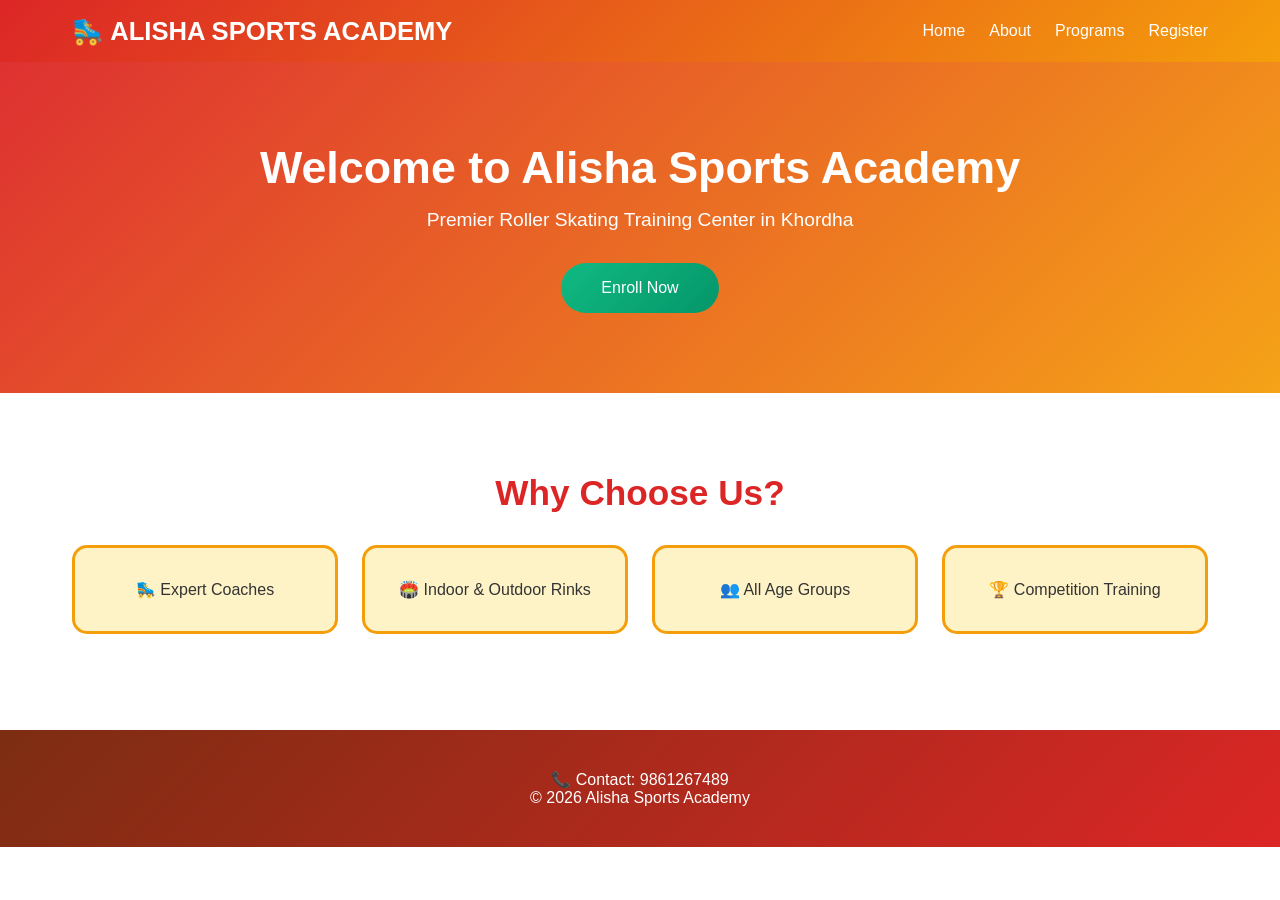
<file: index.html>
<!DOCTYPE html>
<html lang="en">
<head>
    <meta charset="UTF-8">
    <meta name="viewport" content="width=device-width, initial-scale=1.0">
    <title>Alisha Sports Academy - Roller Skating</title>

    <style>
        * { margin: 0; padding: 0; box-sizing: border-box; }
        body { font-family: 'Segoe UI', Tahoma, Geneva, Verdana, sans-serif; color: #333; }

        header {
            background: linear-gradient(135deg, #dc2626, #f59e0b);
            color: #fff;
            padding: 1rem 0;
            position: sticky;
            top: 0;
            z-index: 100;
        }

        nav {
            max-width: 1200px;
            margin: auto;
            padding: 0 2rem;
            display: flex;
            justify-content: space-between;
            align-items: center;
        }

        .logo { font-size: 1.6rem; font-weight: bold; }

        .nav-links {
            list-style: none;
            display: flex;
            gap: 1.5rem;
        }

        .nav-links a {
            color: white;
            text-decoration: none;
            font-weight: 500;
        }

        .container { max-width: 1200px; margin: auto; padding: 2rem; }

        .page { display: none; }
        .page.active { display: block; }

        .hero {
            background: linear-gradient(135deg, rgba(220,38,38,.95), rgba(245,158,11,.95));
            padding: 5rem 2rem;
            text-align: center;
            color: white;
        }

        .hero h1 { font-size: 2.8rem; margin-bottom: 1rem; }
        .hero p { font-size: 1.2rem; margin-bottom: 2rem; }

        .btn {
            background: linear-gradient(135deg, #10b981, #059669);
            color: white;
            border: none;
            padding: 1rem 2.5rem;
            border-radius: 40px;
            font-size: 1rem;
            cursor: pointer;
            text-decoration: none;
            display: inline-block;
        }

        .section-title {
            text-align: center;
            font-size: 2.2rem;
            color: #dc2626;
            margin: 3rem 0 2rem;
        }

        .features {
            display: grid;
            grid-template-columns: repeat(auto-fit, minmax(250px, 1fr));
            gap: 1.5rem;
        }

        .feature-card {
            background: #fef3c7;
            padding: 2rem;
            border-radius: 15px;
            text-align: center;
            border: 3px solid #f59e0b;
        }

        .registration-form {
            max-width: 600px;
            margin: auto;
            background: #fffbeb;
            padding: 2rem;
            border-radius: 15px;
            border: 3px solid #f59e0b;
        }

        .form-group { margin-bottom: 1.2rem; }
        label { font-weight: 600; margin-bottom: .4rem; display: block; }

        input, select, textarea {
            width: 100%;
            padding: .8rem;
            border-radius: 8px;
            border: 2px solid #ddd;
        }

        .success-message {
            background: #10b981;
            color: white;
            padding: 1rem;
            border-radius: 8px;
            text-align: center;
            margin-bottom: 1rem;
            display: none;
        }

        footer {
            background: linear-gradient(135deg, #7c2d12, #dc2626);
            color: white;
            padding: 2.5rem 1rem;
            margin-top: 4rem;
            text-align: center;
        }

        @media(max-width:768px) {
            .hero h1 { font-size: 2rem; }
            nav { padding: 0 1rem; }
        }
    </style>
</head>

<body>

<header>
    <nav>
        <div class="logo">🛼 ALISHA SPORTS ACADEMY</div>
        <ul class="nav-links">
            <li><a href="#" onclick="showPage('home')">Home</a></li>
            <li><a href="#" onclick="showPage('about')">About</a></li>
            <li><a href="#" onclick="showPage('programs')">Programs</a></li>
            <li><a href="#" onclick="showPage('register')">Register</a></li>
        </ul>
    </nav>
</header>

<!-- HOME -->
<div id="home" class="page active">
    <div class="hero">
        <h1>Welcome to Alisha Sports Academy</h1>
        <p>Premier Roller Skating Training Center in Khordha</p>
        <a class="btn" onclick="showPage('register')">Enroll Now</a>
    </div>

    <div class="container">
        <h2 class="section-title">Why Choose Us?</h2>
        <div class="features">
            <div class="feature-card">🛼 Expert Coaches</div>
            <div class="feature-card">🏟️ Indoor & Outdoor Rinks</div>
            <div class="feature-card">👥 All Age Groups</div>
            <div class="feature-card">🏆 Competition Training</div>
        </div>
    </div>
</div>

<!-- ABOUT -->
<div id="about" class="page">
    <div class="container">
        <h2 class="section-title">About Us</h2>
        <p>
            Alisha Sports Academy is dedicated to developing skating skills
            in a safe and professional environment.
        </p>
    </div>
</div>

<!-- PROGRAMS -->
<div id="programs" class="page">
    <div class="container">
        <h2 class="section-title">Programs</h2>
        <ul>
            <li>Beginner</li>
            <li>Intermediate</li>
            <li>Advanced</li>
            <li>Adults</li>
        </ul>
    </div>
</div>

<!-- REGISTER -->
<div id="register" class="page">
    <div class="container">
        <h2 class="section-title">Registration</h2>

        <div class="registration-form">
            <div id="successMsg" class="success-message">
                ✓ Registration submitted successfully
            </div>

            <form id="registrationForm">
                <div class="form-group">
                    <label>Student Name</label>
                    <input type="text" name="studentName" required>
                </div>

                <div class="form-group">
                    <label>Date of Birth</label>
                    <input type="date" name="dob" required>
                </div>

                <div class="form-group">
                    <label>Gender</label>
                    <select name="gender" required>
                        <option value="">Select</option>
                        <option>Male</option>
                        <option>Female</option>
                        <option>Other</option>
                    </select>
                </div>

                <div class="form-group">
                    <label>Parent Name</label>
                    <input type="text" name="parentName" required>
                </div>

                <div class="form-group">
                    <label>Contact Number</label>
                    <input type="tel" name="phone" required pattern="[0-9]{10}">
                </div>

                <div class="form-group">
                    <label>Address</label>
                    <textarea name="address" required></textarea>
                </div>

                <div class="form-group">
                    <label>Skating Level</label>
                    <select name="level" required>
                        <option value="">Select</option>
                        <option>Beginner</option>
                        <option>Intermediate</option>
                        <option>Advanced</option>
                        <option>Adult</option>
                    </select>
                </div>

                <button class="btn" type="submit" style="width:100%">Submit Registration</button>
            </form>
        </div>
    </div>
</div>

<footer>
    <p>📞 Contact: 9861267489</p>
    <p>© 2026 Alisha Sports Academy</p>
</footer>

<script>
    function showPage(id) {
        document.querySelectorAll(".page").forEach(p => p.classList.remove("active"));
        document.getElementById(id).classList.add("active");
        window.scrollTo(0,0);
    }

    document.getElementById("registrationForm").addEventListener("submit", function(e){
        e.preventDefault();

        const f = new FormData(this);
        const ownerNumber = "919861267489";

        const message =
`🛼 New Registration

Student: ${f.get("studentName")}
DOB: ${f.get("dob")}
Gender: ${f.get("gender")}
Parent: ${f.get("parentName")}
Phone: ${f.get("phone")}
Address: ${f.get("address")}
Level: ${f.get("level")}`;

        window.open(
            "https://wa.me/" + ownerNumber + "?text=" + encodeURIComponent(message),
            "_blank"
        );

        document.getElementById("successMsg").style.display = "block";
        this.reset();

        setTimeout(() => {
            document.getElementById("successMsg").style.display = "none";
        }, 5000);
    });
</script>

</body>
</html>
</file>
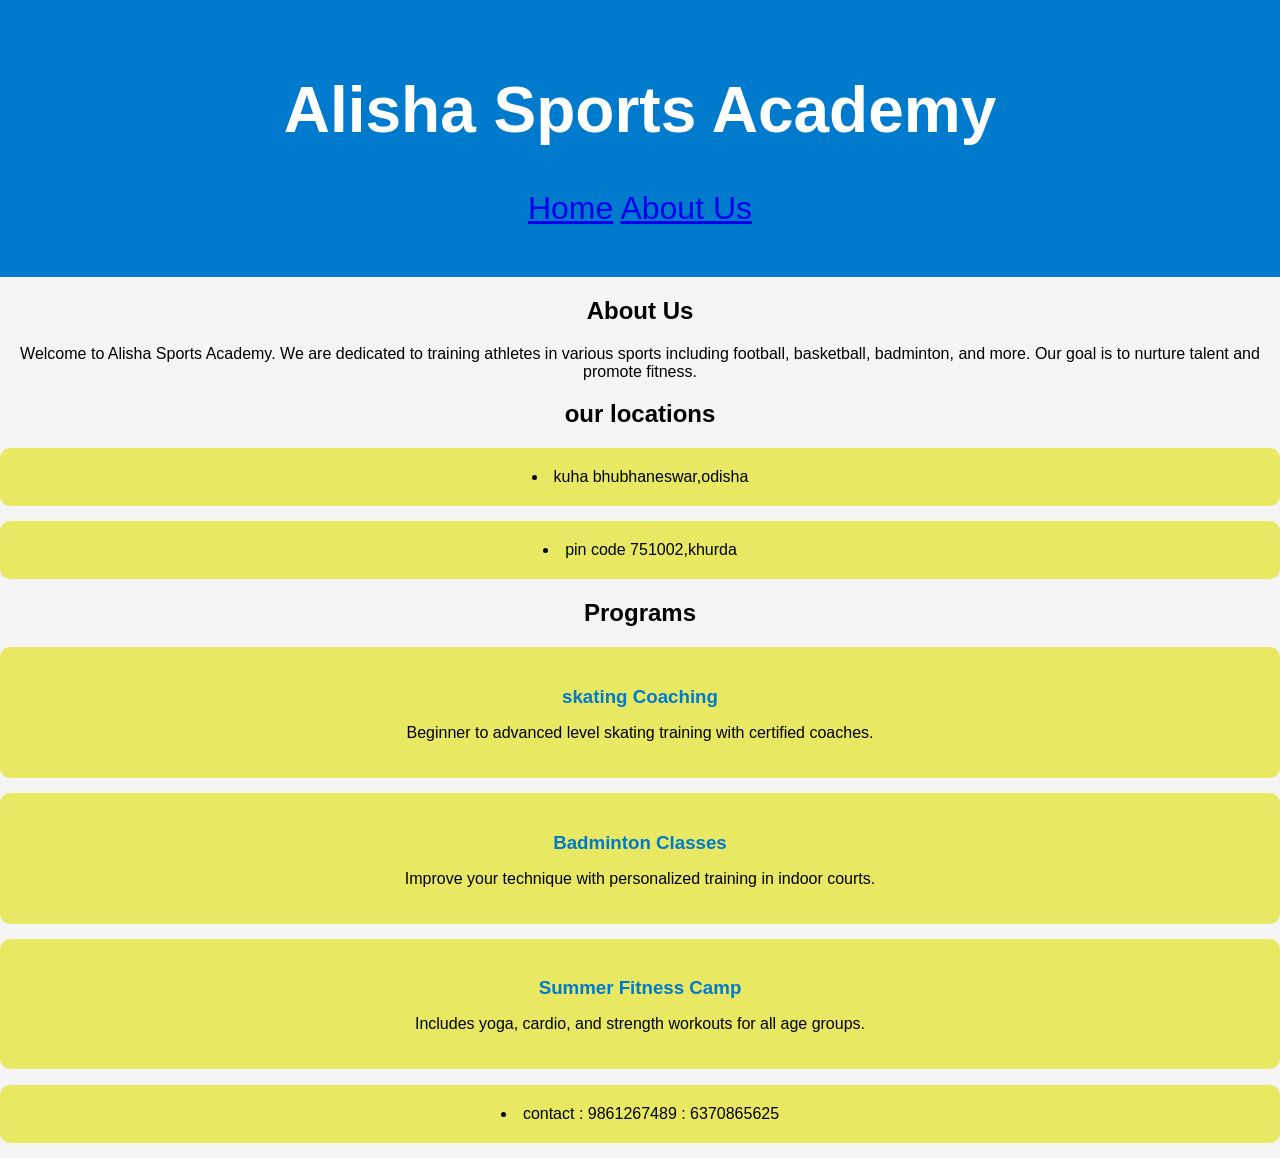
<file: about.html>
<html lang="en">

<head>

<title>Registration | Alisha Sports Academy</title>

<link rel="stylesheet" href="style.css" />

</head>

<body>

<header>

<h1>Alisha Sports Academy</h1>

<nav>

<a href="index.html">Home</a>

<a href="about.html">About Us</a>


</nav>

</header>


<main>
    <h2>About Us</h2>
    <p>Welcome to Alisha Sports Academy. We are dedicated to training athletes in various sports including football, basketball, badminton, and more. Our goal is to nurture talent and promote fitness.</p>
    <h2>our locations</h2>
    <li>
        kuha bhubhaneswar,odisha
    </li>
    <li> 
        pin code 751002,khurda
    </li>
  </main>
<main>
</body>
</html>
<main>
  <h2>Programs</h2>

  <ul>
    <li>
      <h3>skating Coaching</h3>
      <p>Beginner to advanced level skating training with certified coaches.</p>
    </li>
    <li>
      <h3>Badminton Classes</h3>
      <p>Improve your technique with personalized training in indoor courts.</p>
    </li>
    <li>
      <h3>Summer Fitness Camp</h3>
      <p>Includes yoga, cardio, and strength workouts for all age groups.</p>
    </li>
  </ul>
</main>
    
<main>
    <li> 
        contact : 9861267489
                : 6370865625
    
    </li>
</main>
</file>
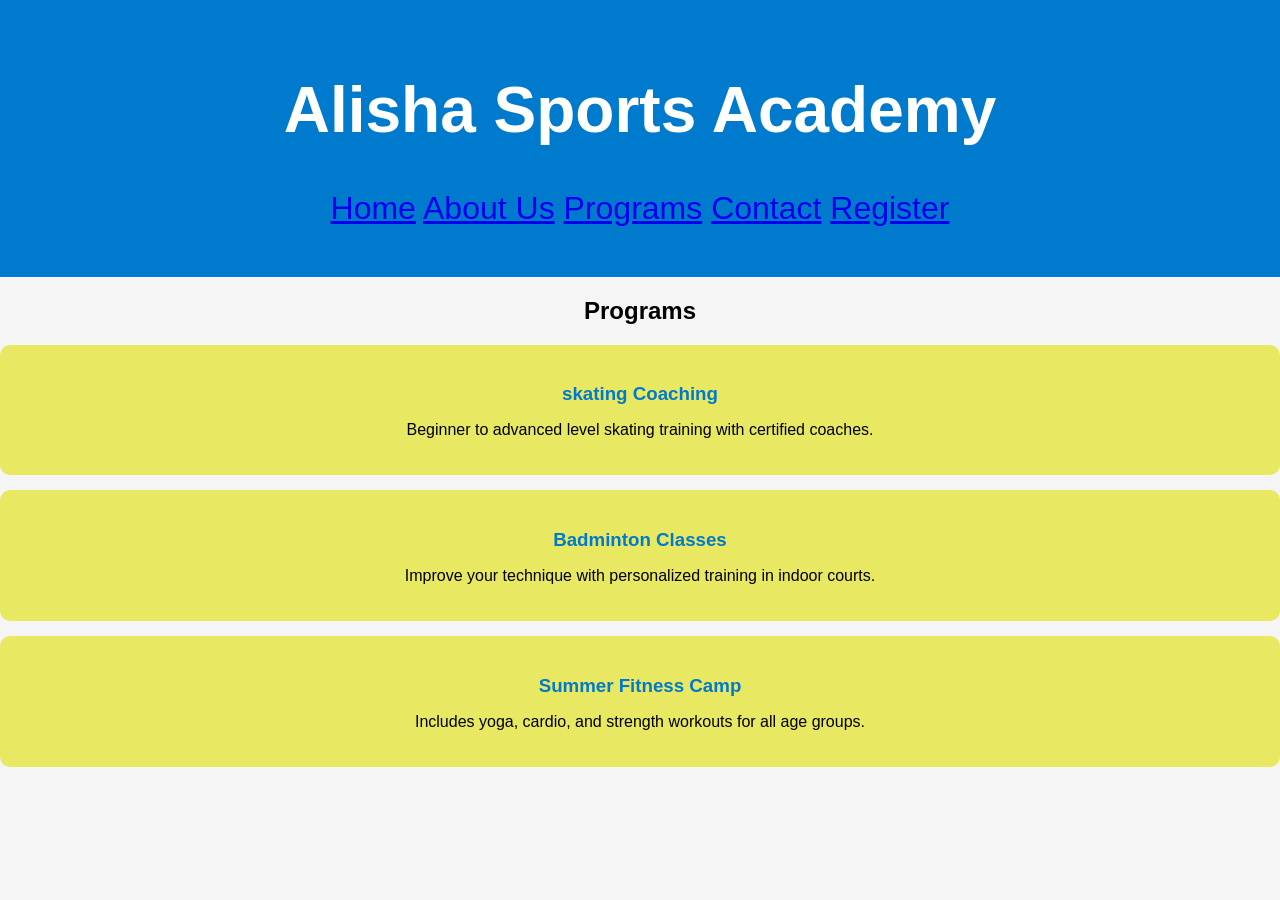
<file: about1.html>
<html lang="en">

<head>

<title>programs| Alisha Sports Academy</title>

<link rel="stylesheet" href="style.css" />

</head>

<body>

<header>

<h1>Alisha Sports Academy</h1>

<nav>

<a href="index.html">Home</a>

<a href="about.html">About Us</a>

<a href="programs.html">Programs</a>

<a href="contact.html">Contact</a>

<a href="registration.html">Register</a>

</nav>

</header>
   <main>
  <h2>Programs</h2>

  <ul>
    <li>
      <h3>skating Coaching</h3>
      <p>Beginner to advanced level skating training with certified coaches.</p>
    </li>
    <li>
      <h3>Badminton Classes</h3>
      <p>Improve your technique with personalized training in indoor courts.</p>
    </li>
    <li>
      <h3>Summer Fitness Camp</h3>
      <p>Includes yoga, cardio, and strength workouts for all age groups.</p>
    </li>
  </ul>
</main>
    
</main>
</body>
</html>
</file>
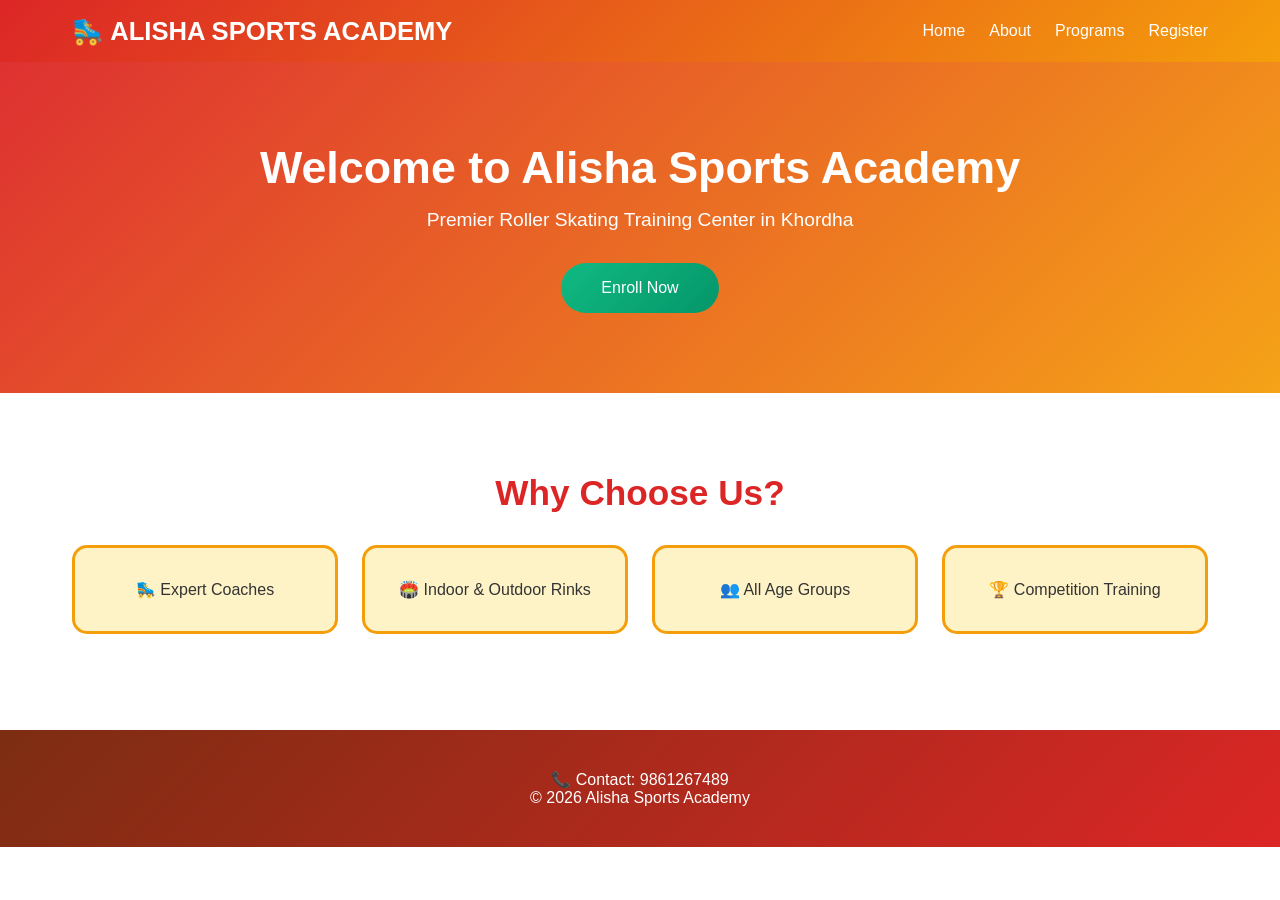
<file: AlishaSportsAcademy.html>
<!DOCTYPE html>
<html lang="en">
<head>
    <meta charset="UTF-8">
    <meta name="viewport" content="width=device-width, initial-scale=1.0">
    <title>Alisha Sports Academy - Roller Skating</title>

    <style>
        * { margin: 0; padding: 0; box-sizing: border-box; }
        body { font-family: 'Segoe UI', Tahoma, Geneva, Verdana, sans-serif; color: #333; }

        header {
            background: linear-gradient(135deg, #dc2626, #f59e0b);
            color: #fff;
            padding: 1rem 0;
            position: sticky;
            top: 0;
            z-index: 100;
        }

        nav {
            max-width: 1200px;
            margin: auto;
            padding: 0 2rem;
            display: flex;
            justify-content: space-between;
            align-items: center;
        }

        .logo { font-size: 1.6rem; font-weight: bold; }

        .nav-links {
            list-style: none;
            display: flex;
            gap: 1.5rem;
        }

        .nav-links a {
            color: white;
            text-decoration: none;
            font-weight: 500;
        }

        .container { max-width: 1200px; margin: auto; padding: 2rem; }

        .page { display: none; }
        .page.active { display: block; }

        .hero {
            background: linear-gradient(135deg, rgba(220,38,38,.95), rgba(245,158,11,.95));
            padding: 5rem 2rem;
            text-align: center;
            color: white;
        }

        .hero h1 { font-size: 2.8rem; margin-bottom: 1rem; }
        .hero p { font-size: 1.2rem; margin-bottom: 2rem; }

        .btn {
            background: linear-gradient(135deg, #10b981, #059669);
            color: white;
            border: none;
            padding: 1rem 2.5rem;
            border-radius: 40px;
            font-size: 1rem;
            cursor: pointer;
            text-decoration: none;
            display: inline-block;
        }

        .section-title {
            text-align: center;
            font-size: 2.2rem;
            color: #dc2626;
            margin: 3rem 0 2rem;
        }

        .features {
            display: grid;
            grid-template-columns: repeat(auto-fit, minmax(250px, 1fr));
            gap: 1.5rem;
        }

        .feature-card {
            background: #fef3c7;
            padding: 2rem;
            border-radius: 15px;
            text-align: center;
            border: 3px solid #f59e0b;
        }

        .registration-form {
            max-width: 600px;
            margin: auto;
            background: #fffbeb;
            padding: 2rem;
            border-radius: 15px;
            border: 3px solid #f59e0b;
        }

        .form-group { margin-bottom: 1.2rem; }
        label { font-weight: 600; margin-bottom: .4rem; display: block; }

        input, select, textarea {
            width: 100%;
            padding: .8rem;
            border-radius: 8px;
            border: 2px solid #ddd;
        }

        .success-message {
            background: #10b981;
            color: white;
            padding: 1rem;
            border-radius: 8px;
            text-align: center;
            margin-bottom: 1rem;
            display: none;
        }

        footer {
            background: linear-gradient(135deg, #7c2d12, #dc2626);
            color: white;
            padding: 2.5rem 1rem;
            margin-top: 4rem;
            text-align: center;
        }

        @media(max-width:768px) {
            .hero h1 { font-size: 2rem; }
            nav { padding: 0 1rem; }
        }
    </style>
</head>

<body>

<header>
    <nav>
        <div class="logo">🛼 ALISHA SPORTS ACADEMY</div>
        <ul class="nav-links">
            <li><a href="#" onclick="showPage('home')">Home</a></li>
            <li><a href="#" onclick="showPage('about')">About</a></li>
            <li><a href="#" onclick="showPage('programs')">Programs</a></li>
            <li><a href="#" onclick="showPage('register')">Register</a></li>
        </ul>
    </nav>
</header>

<!-- HOME -->
<div id="home" class="page active">
    <div class="hero">
        <h1>Welcome to Alisha Sports Academy</h1>
        <p>Premier Roller Skating Training Center in Khordha</p>
        <a class="btn" onclick="showPage('register')">Enroll Now</a>
    </div>

    <div class="container">
        <h2 class="section-title">Why Choose Us?</h2>
        <div class="features">
            <div class="feature-card">🛼 Expert Coaches</div>
            <div class="feature-card">🏟️ Indoor & Outdoor Rinks</div>
            <div class="feature-card">👥 All Age Groups</div>
            <div class="feature-card">🏆 Competition Training</div>
        </div>
    </div>
</div>

<!-- ABOUT -->
<div id="about" class="page">
    <div class="container">
        <h2 class="section-title">About Us</h2>
        <p>
            Alisha Sports Academy is dedicated to developing skating skills
            in a safe and professional environment.
        </p>
    </div>
</div>

<!-- PROGRAMS -->
<div id="programs" class="page">
    <div class="container">
        <h2 class="section-title">Programs</h2>
        <ul>
            <li>Beginner</li>
            <li>Intermediate</li>
            <li>Advanced</li>
            <li>Adults</li>
        </ul>
    </div>
</div>

<!-- REGISTER -->
<div id="register" class="page">
    <div class="container">
        <h2 class="section-title">Registration</h2>

        <div class="registration-form">
            <div id="successMsg" class="success-message">
                ✓ Registration submitted successfully
            </div>

            <form id="registrationForm">
                <div class="form-group">
                    <label>Student Name</label>
                    <input type="text" name="studentName" required>
                </div>

                <div class="form-group">
                    <label>Date of Birth</label>
                    <input type="date" name="dob" required>
                </div>

                <div class="form-group">
                    <label>Gender</label>
                    <select name="gender" required>
                        <option value="">Select</option>
                        <option>Male</option>
                        <option>Female</option>
                        <option>Other</option>
                    </select>
                </div>

                <div class="form-group">
                    <label>Parent Name</label>
                    <input type="text" name="parentName" required>
                </div>

                <div class="form-group">
                    <label>Contact Number</label>
                    <input type="tel" name="phone" required pattern="[0-9]{10}">
                </div>

                <div class="form-group">
                    <label>Address</label>
                    <textarea name="address" required></textarea>
                </div>

                <div class="form-group">
                    <label>Skating Level</label>
                    <select name="level" required>
                        <option value="">Select</option>
                        <option>Beginner</option>
                        <option>Intermediate</option>
                        <option>Advanced</option>
                        <option>Adult</option>
                    </select>
                </div>

                <button class="btn" type="submit" style="width:100%">Submit Registration</button>
            </form>
        </div>
    </div>
</div>

<footer>
    <p>📞 Contact: 9861267489</p>
    <p>© 2026 Alisha Sports Academy</p>
</footer>

<script>
    function showPage(id) {
        document.querySelectorAll(".page").forEach(p => p.classList.remove("active"));
        document.getElementById(id).classList.add("active");
        window.scrollTo(0,0);
    }

    document.getElementById("registrationForm").addEventListener("submit", function(e){
        e.preventDefault();

        const f = new FormData(this);
        const ownerNumber = "919861267489";

        const message =
`🛼 New Registration

Student: ${f.get("studentName")}
DOB: ${f.get("dob")}
Gender: ${f.get("gender")}
Parent: ${f.get("parentName")}
Phone: ${f.get("phone")}
Address: ${f.get("address")}
Level: ${f.get("level")}`;

        window.open(
            "https://wa.me/" + ownerNumber + "?text=" + encodeURIComponent(message),
            "_blank"
        );

        document.getElementById("successMsg").style.display = "block";
        this.reset();

        setTimeout(() => {
            document.getElementById("successMsg").style.display = "none";
        }, 5000);
    });
</script>

</body>
</html>
</file>
<file: style.css>
body {
  font-family: Arial, sans-serif;
  background-color: #f5f5f5;
  margin: 0;
  padding: 0;
  text-align: center;
}


header {
  background-color: #007acc;  
  color: white;
  padding: 30px 0;
  font-size: 2rem;
}


nav {
  margin: 20px;
}

nav button {
  background-color: #007acc;
  color: white;
  border: none;
  padding: 10px 20px;
  margin: 0 10px;
  font-size: 1cm;
  cursor: pointer;
  border-radius: 5px;
}

nav button:hover {
  background-color: #005f99;  
}


.section {
  display: none; 
  background-color: white;
  border: 2px solid #007acc;
  border-radius: 8px;
  padding: 20px;
  width: 80%;
  margin: 20px auto;
  text-align: left;
  box-shadow: 0 0 10px rgba(0,0,0,0.1);
}


form label {
  display: block;
  margin-bottom: 10px;
}

form input {
  padding: 8px;
  width: 100%;
  max-width: 400px;
  margin-top: 5px;
}

form button {
  background-color: blue;
  color: white;
  border: none;
  padding: 10px 20px;
  margin-top: 15px;
  cursor: pointer;
  border-radius: 5px;
}

form button:hover {
  background-color: blue;
}

main ul {
  list-style: none;
  padding: 0;
}

main li {
  background: rgb(232, 232, 98);
  margin: 15px 0;
  padding: 20px;
  border-radius: 10px;
}

main h3 {
  color: #007acc;
  margin-bottom: 10px;
}
</file>
